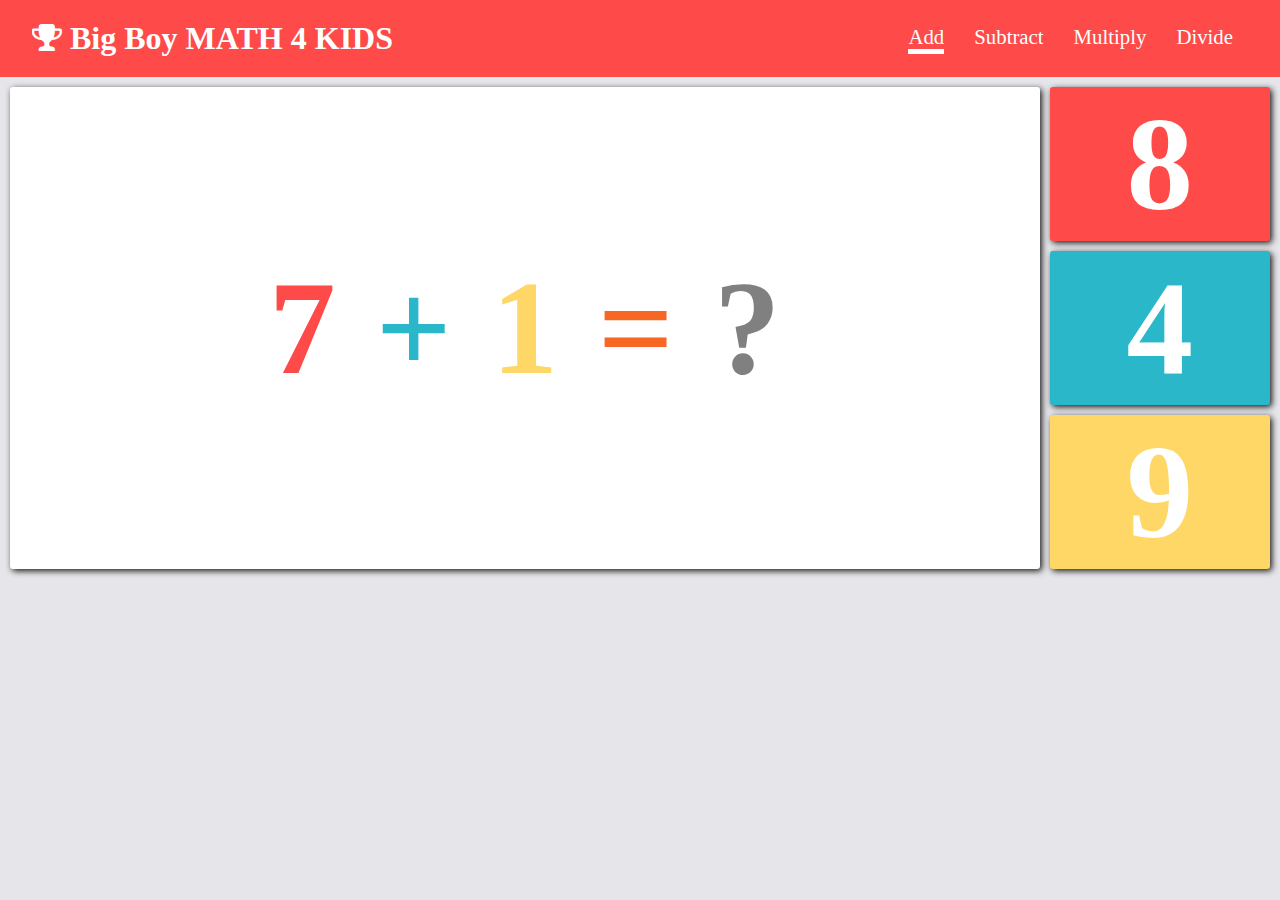
<file: index.html>
<!DOCTYPE html>
<html lang="en">
<head>
  <meta charset="UTF-8">
  <meta name="viewport" content="width=device-width, initial-scale=1.0">
  <link rel="stylesheet" href="https://cdnjs.cloudflare.com/ajax/libs/font-awesome/4.7.0/css/font-awesome.min.css">
  <link rel="stylesheet" href="style.css">
  <title>Add</title>
  
</head>
<body>
  
  <audio id="myAudio">
    <source src="wrong.mp3" type="audio/mpeg">
  </audio>

  <header>
    <div class="container">
      <div class="nav">
        <h2><span><i class="fa fa-trophy" aria-hidden="true"></i></span> Big Boy MATH 4 KIDS</h2>
        <nav>
          <ul>
            <li class="current"><a href="index.html">Add</a></li>
            <li><a href="subtract.html">Subtract</a></li>
            <li><a href="multiply.html">Multiply</a></li>
            <li><a href="divide.html">Divide</a></li>
          </ul>
        </nav>
      </div>
    </div>
  </header>
  
  <div class="wrapper">
      <div class="equation">
        <h1  id="num1" style="color:#FE4A49"></h1>
        <h1 style="color: #2AB7CA;">+</h1>
        <h1  id="num2" style="color: #FED766">1</h1>
        <h1  style="color: #F86624">=</h1>
        <h1  style="color: gray">?</h1>
      </div>
      <div class="answer-options">
        <div class="options" style="background-color: #FE4A49;">
          <h1 id="option1">1</h1>
        </div>
        <div class="options" style="background-color: #2AB7CA;">
          <h1 id="option2">2</h1>
        </div>
        <div class="options" style="background-color: #FED766;">
          <h1 id="option3">3</h1>
        </div>
      </div>
  </div>

  <script src="add.js"></script>
  
</body>
</html>
</file>
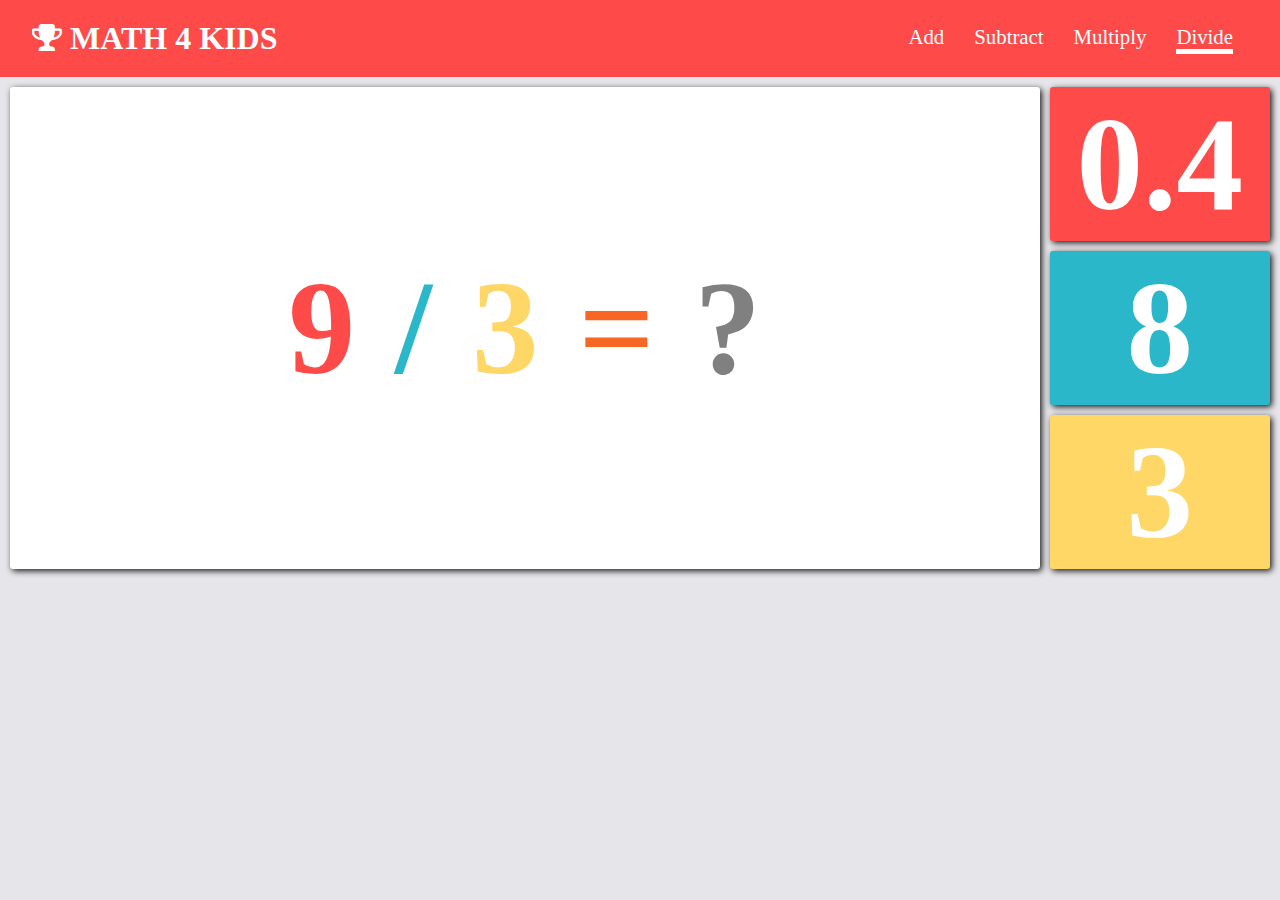
<file: divide.html>
<!DOCTYPE html>
<html lang="en">
<head>
  <meta charset="UTF-8">
  <meta name="viewport" content="width=device-width, initial-scale=1.0">
  <link rel="stylesheet" href="https://cdnjs.cloudflare.com/ajax/libs/font-awesome/4.7.0/css/font-awesome.min.css">
  <link rel="stylesheet" href="style.css">
  <title>Divide</title>
</head>
<body>

  <audio id="myAudio">
    <source src="wrong.mp3" type="audio/mpeg">
  </audio>

  <header>
    <div class="container">
      <div class="nav">
        <h2><span><i class="fa fa-trophy" aria-hidden="true"></i></span> MATH 4 KIDS</h2>
        <nav>
          <ul>
            <li><a href="index.html">Add</a></li>
            <li><a href="subtract.html">Subtract</a></li>
            <li><a href="multiply.html">Multiply</a></li>
            <li class="current"><a href="divide.html">Divide</a></li>
          </ul>
        </nav>
      </div>
    </div>
  </header>

  <div class="wrapper">
    <div class="equation">
      <h1 id="num1" style="color:#FE4A49"></h1>
      <h1 style="color: #2AB7CA">/</h1>
      <h1 id="num2" style="color: #FED766">1</h1>
      <h1 style="color: #F86624">=</h1>
      <h1 style="color: gray">?</h1>
    </div>
    <div class="answer-options">
      <div class="options" style="background-color: #FE4A49;">
        <h1 id="option1">1</h1>
      </div>
      <div class="options" style="background-color: #2AB7CA;">
        <h1 id="option2">2</h1>
      </div>
      <div class="options" style="background-color: #FED766;">
        <h1 id="option3">3</h1>
      </div>
    </div>
  </div>

  <script src="divide.js"></script>
</body>

</html>
</file>
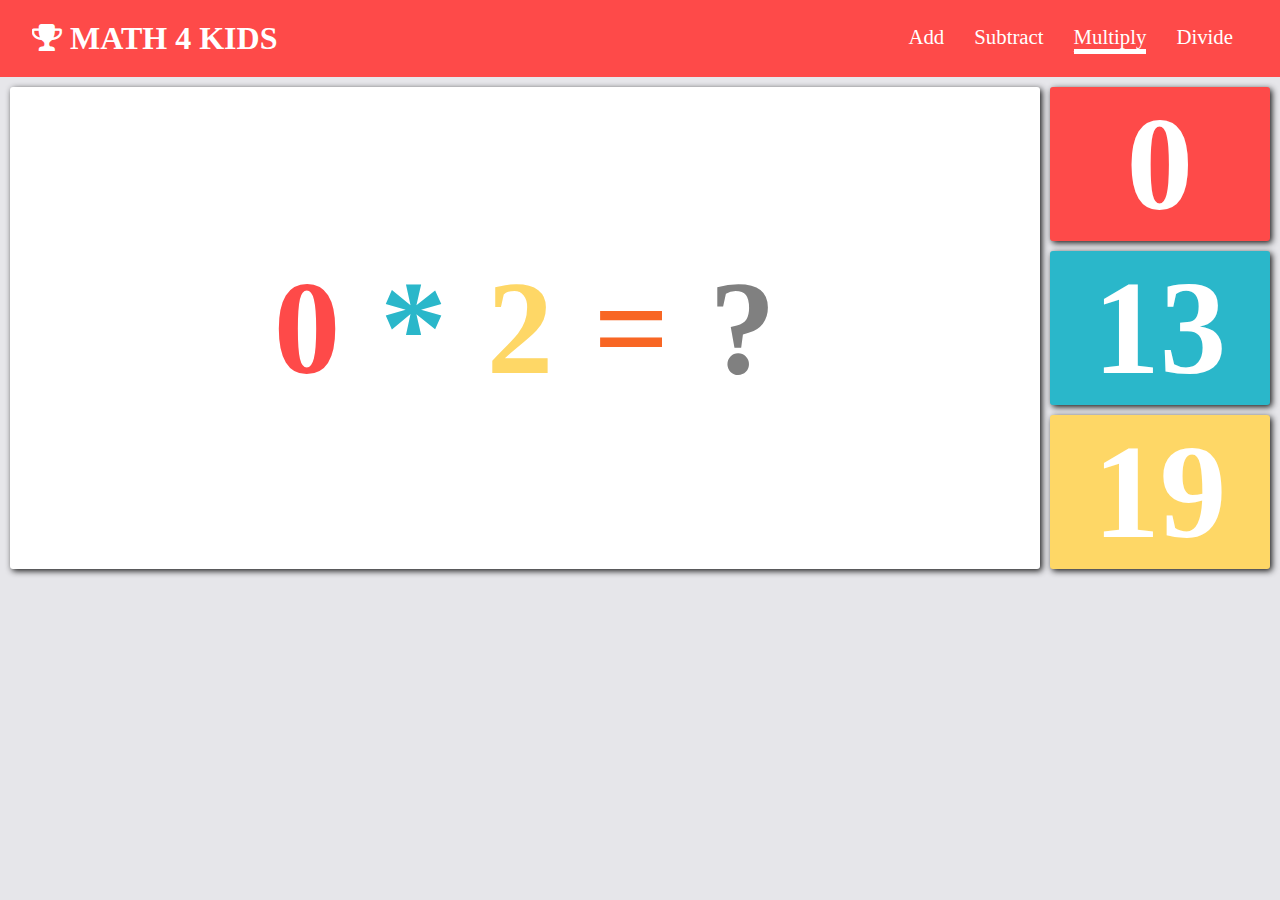
<file: multiply.html>
<!DOCTYPE html>
<html lang="en">

<head>
  <meta charset="UTF-8">
  <meta name="viewport" content="width=device-width, initial-scale=1.0">
  <link rel="stylesheet" href="https://cdnjs.cloudflare.com/ajax/libs/font-awesome/4.7.0/css/font-awesome.min.css">
  <link rel="stylesheet" href="style.css">
  <title>Multiply</title>
</head>

<body>

  <audio id="myAudio">
    <source src="wrong.mp3" type="audio/mpeg">
  </audio>

  <header>
    <div class="container">
      <div class="nav">
        <h2><span><i class="fa fa-trophy" aria-hidden="true"></i></span> MATH 4 KIDS</h2>
        <nav>
          <ul>
            <li><a href="index.html">Add</a></li>
            <li><a href="subtract.html">Subtract</a></li>
            <li class="current"><a href="multiply.html">Multiply</a></li>
            <li><a href="divide.html">Divide</a></li>
          </ul>
        </nav>
      </div>
    </div>
  </header>

  <div class="wrapper">
    <div class="equation">
      <h1 id="num1" style="color:#FE4A49"></h1>
      <h1 style="color: #2AB7CA">*</h1>
      <h1 id="num2" style="color: #FED766">1</h1>
      <h1 style="color: #F86624">=</h1>
      <h1 style="color: gray">?</h1>
    </div>
    <div class="answer-options">
      <div class="options" style="background-color: #FE4A49;">
        <h1 id="option1">1</h1>
      </div>
      <div class="options" style="background-color: #2AB7CA;">
        <h1 id="option2">2</h1>
      </div>
      <div class="options" style="background-color: #FED766;">
        <h1 id="option3">3</h1>
      </div>
    </div>
  </div>

  <script src="multiply.js"></script>
</body>

</html>
</file>
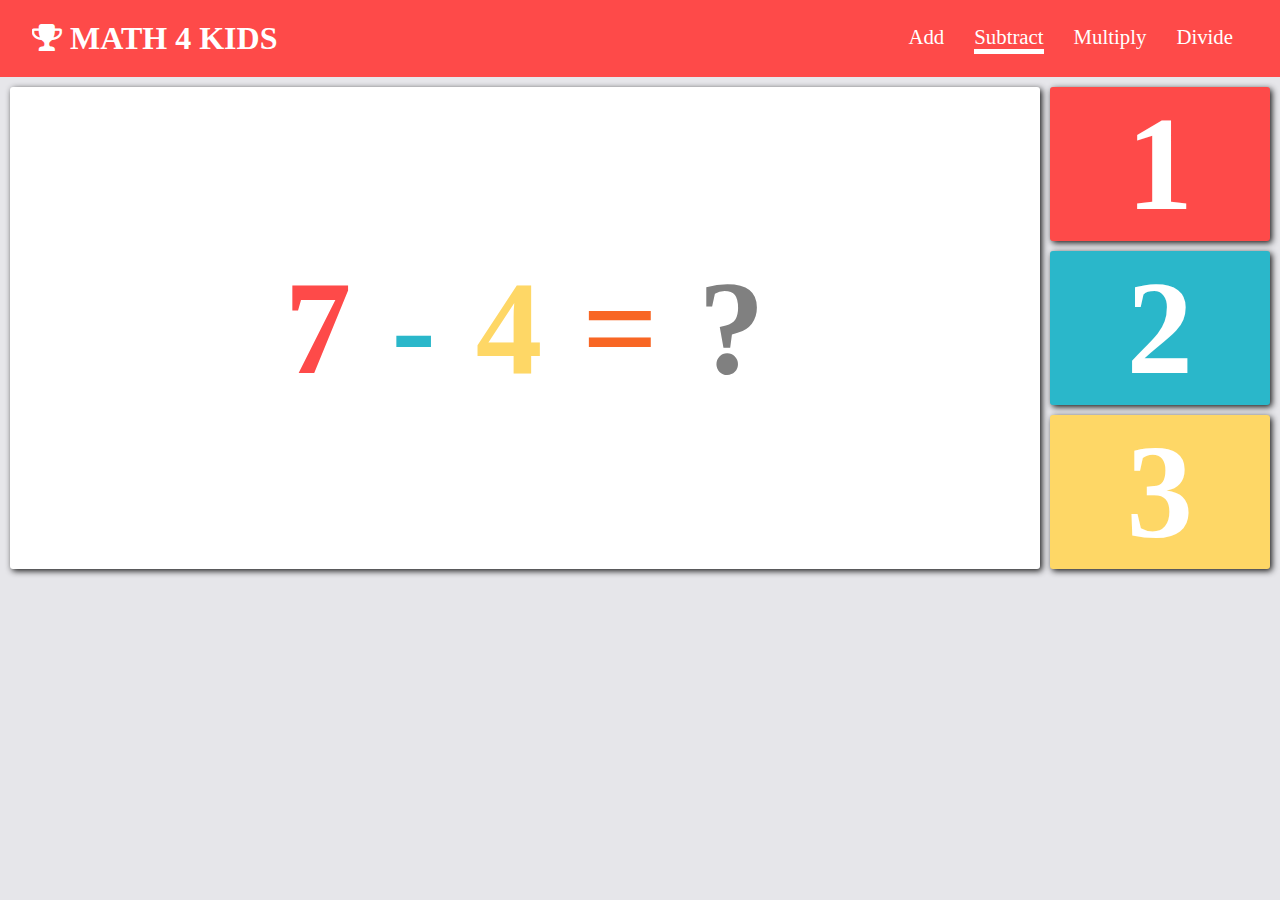
<file: subtract.html>
<!DOCTYPE html>
<html lang="en">

<head>
  <meta charset="UTF-8">
  <meta name="viewport" content="width=device-width, initial-scale=1.0">
  <link rel="stylesheet" href="https://cdnjs.cloudflare.com/ajax/libs/font-awesome/4.7.0/css/font-awesome.min.css">
  <link rel="stylesheet" href="style.css">
  <title>Subtract</title>
</head>

<body>

  <audio id="myAudio">
    <source src="wrong.mp3" type="audio/mpeg">
  </audio>

  <header>
    <div class="container">
      <div class="nav">
        <h2><span><i class="fa fa-trophy" aria-hidden="true"></i></span> MATH 4 KIDS</h2>
        <nav>
          <ul>
            <li><a href="index.html">Add</a></li>
            <li class="current" ><a href="subtract.html">Subtract</a></li>
            <li><a href="multiply.html">Multiply</a></li>
            <li><a href="divide.html">Divide</a></li>
          </ul>
        </nav>
      </div>
    </div>
  </header>

  <div class="wrapper">
    <div class="equation">
      <h1 id="num1" style="color:#FE4A49"></h1>
      <h1 style="color: #2AB7CA">-</h1>
      <h1 id="num2" style="color: #FED766">1</h1>
      <h1 style="color: #F86624">=</h1>
      <h1 style="color: gray">?</h1>
    </div>
    <div class="answer-options">
      <div class="options" style="background-color: #FE4A49;">
        <h1 id="option1">1</h1>
      </div>
      <div class="options" style="background-color: #2AB7CA;">
        <h1 id="option2">2</h1>
      </div>
      <div class="options" style="background-color: #FED766;">
        <h1 id="option3">3</h1>
      </div>
    </div>
  </div>

  <script src="subtract.js"></script>
</body>

</html>
</file>
<file: style.css>
@import url('https://fonts.googleapis.com/css2?family=Luckiest+Guy&display=swap');

*{
  padding: 0;
  margin: 0;
}

body{
  font-family: '', cursive;
  background-color: #E6E6EA;
}

header{
  background: #FE4A49;
}

.container{
  width: 95%;
  margin: auto;
}

.nav{
  overflow: hidden;
  background:#FE4A49;
  color: #fff;
  padding: 20px 0;
}

.nav h2{
  font-size: 2rem;
  float: left;
}

nav{
  float: right;
}

nav ul{
  list-style-type: none;
}

nav li{
  font-size: 1.3rem;
  margin-top: 5px;
  float: left;
  padding: 0 15px;
}

nav a{
  text-decoration: none;
  color: #fff;
}

.current a::after{
  content: '-';
  font-size: 4px;
  background-color: white;
  display: block;
}

.wrapper{
  display: grid;
  grid-template-columns: 82% 18%;
}

.equation{
  display: flex;
  justify-content: center;
  align-items: center;
  box-shadow: 2px 2px 6px 0px rgba(0, 0, 0, 0.9);
  font-size: 5.2vw;
  background: #fff;
  border-radius: 3px;
  text-align: center;
  margin: 10px 10px 0px 10px;
}

.equation h1{
  display: inline;
  padding: 20px;
}

.answer-options{
  font-size: 5.2vw;
  margin-right: 10px;
}

.options{
  display: flex;
  justify-content: center;
  align-items: center;
  cursor: pointer;
  border-radius: 3px;
  margin-top: 10px;
  color: #fff;
  transition: 2s;
  box-shadow: 2px 2px 6px 0px rgba(0, 0, 0, 0.9);
}

@media(max-width:768px){
  .nav h2{
    font-size: 1.5rem;
    float: none;
    text-align: center;
  }

  nav{
    float: none;
    display: flex;
    justify-content: center;
  }

  nav li{
    font-size: 1rem;
  }
}

@media(max-width:480px){
  .nav h2{
    float: none;
    text-align: center;
  }

  .equation h1{
    display: inline;
    padding: 10px;
  } 

  nav li{
    font-size: .8rem;
  }

}
</file>
